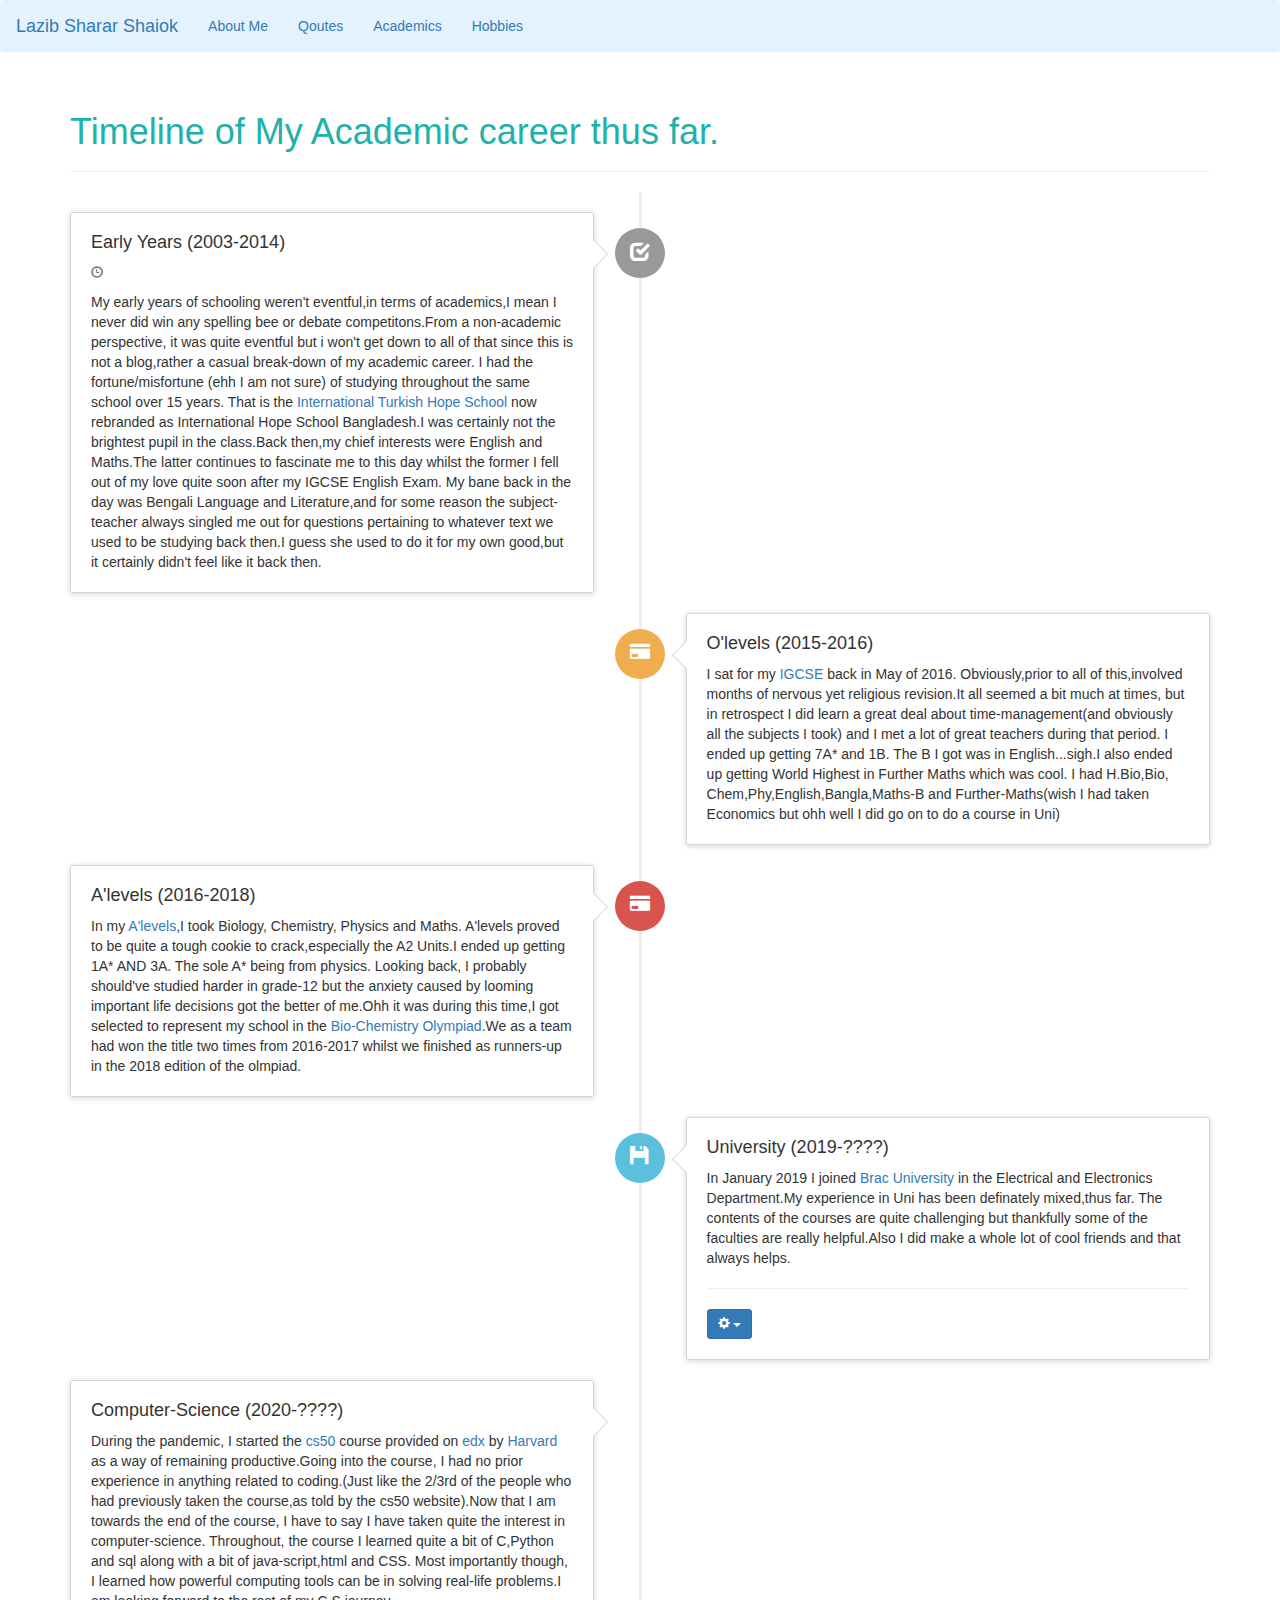
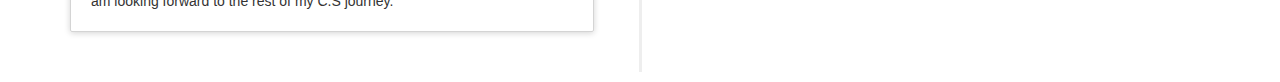
<file: academics.html>
<!DOCTYPE html>
<html lang="en">
<head>
	<meta charset="UTF-8">
	<title>Academics</title>
	<link rel="stylesheet" href="styles.css">
	<meta name="viewport" content="width=device-width, initial-scale=1">
  <link rel="stylesheet" href="https://maxcdn.bootstrapcdn.com/bootstrap/3.4.1/css/bootstrap.min.css">
  <script src="https://ajax.googleapis.com/ajax/libs/jquery/3.5.1/jquery.min.js"></script>
  <script src="https://maxcdn.bootstrapcdn.com/bootstrap/3.4.1/js/bootstrap.min.js"></script>
  <link href="//netdna.bootstrapcdn.com/bootstrap/3.0.3/css/bootstrap.min.css" rel="stylesheet" id="bootstrap-css">
<script src="//netdna.bootstrapcdn.com/bootstrap/3.0.3/js/bootstrap.min.js"></script>
<script src="//code.jquery.com/jquery-1.11.1.min.js"></script>
</head>
<body>
	<nav class="navbar navbar-light" style="background-color: #e3f2fd;">
  <div class="container-fluid">
    <div class="navbar-header">
      <a class="navbar-brand" href="#">Lazib Sharar Shaiok</a>
    </div>
    <ul class="nav navbar-nav">
      <li class="active"><a href="index.html">About Me</a></li>
      <li><a href="quotes.html">Qoutes</a></li>
      <li><a href="academics.html">Academics</a></li>
      <li><a href="hobbies.html">Hobbies</a></li>
    </ul>
  </div>  
</nav>

<div class="container">
    <div class="page-header">
        <h1  class="font5"id="timeline">Timeline of My Academic career thus far.</h1>
    </div>
    <ul class="timeline">
        <li>
          <div class="timeline-badge"><i class="glyphicon glyphicon-check"></i></div>
          <div class="timeline-panel">
            <div class="timeline-heading">
              <h4 class="timeline-title">Early Years (2003-2014)</h4>
              <p><small class="text-muted"><i class="glyphicon glyphicon-time"></i> </small></p>
            </div>
            <div class="timeline-body">
              <p>My early years of schooling weren't eventful,in terms of academics,I mean I never did win any spelling bee or debate competitons.From a non-academic perspective, it was quite eventful but i won't get down to all of that since this is not a blog,rather a casual break-down of my academic career. I had the fortune/misfortune (ehh I am not sure) of studying throughout the same school over 15 years. That is the <a href="https://ihsbd.net/" >International Turkish Hope School </a>now rebranded as International Hope School Bangladesh.I was certainly not the brightest pupil in the class.Back then,my chief interests were English and Maths.The latter continues to fascinate me to this day whilst the former I fell out of my love quite soon after my IGCSE English Exam. My bane back in the day was Bengali Language and Literature,and for some reason the subject-teacher always singled me out for questions pertaining to whatever text we used to be studying back then.I guess she used to do it for my own good,but it certainly didn't feel like it back then. </p>
            </div>
          </div>
        </li>
        <li class="timeline-inverted">
          <div class="timeline-badge warning"><i class="glyphicon glyphicon-credit-card"></i></div>
          <div class="timeline-panel">
            <div class="timeline-heading">
              <h4 class="timeline-title">O'levels (2015-2016)</h4>
            </div>
            <div class="timeline-body">
              <p>I sat for my <a href="https://qualifications.pearson.com/en/qualifications/edexcel-international-gcses-and-edexcel-certificates.html">IGCSE </a>back in May of 2016. Obviously,prior to all of this,involved months of nervous yet religious revision.It all seemed a bit much at times, but in retrospect I did learn a great deal about time-management(and obviously all the subjects I took) and I met a lot of great teachers during that period. I ended up getting 7A* and 1B. The B I got was in English...sigh.I also ended up getting World Highest in Further Maths which was cool.
              I had H.Bio,Bio, Chem,Phy,English,Bangla,Maths-B and Further-Maths(wish I had taken Economics but ohh well I did go on to do a course in Uni)
          </p>
            </div>
          </div>
        </li>
        <li>
          <div class="timeline-badge danger"><i class="glyphicon glyphicon-credit-card"></i></div>
          <div class="timeline-panel">
            <div class="timeline-heading">
              <h4 class="timeline-title">A'levels (2016-2018)</h4>
            </div>
            <div class="timeline-body">
              <p>In my <a href="https://qualifications.pearson.com/en/qualifications/edexcel-international-advanced-levels.html">A'levels</a>,I took Biology, Chemistry, Physics and Maths.
              A'levels proved to be quite a tough cookie to crack,especially the A2 Units.I ended up getting  1A* AND 3A. The sole A* being from physics. Looking back, I probably should've studied harder in grade-12 but the anxiety caused by looming important life decisions got the better of me.Ohh it was during this time,I got selected to represent my school in the <a href="http://www.biochemolympiad.org/cgi-sys/suspendedpage.cgi">Bio-Chemistry Olympiad</a>.We as a team had won the title two times from 2016-2017 whilst we finished as runners-up in the 2018 edition of the olmpiad.</p>
            </div>
          </div>
        </li>
       
         <li class="timeline-inverted">
      
          <div class="timeline-badge info"><i class="glyphicon glyphicon-floppy-disk"></i></div>
          <div class="timeline-panel">
            <div class="timeline-heading">
              <h4 class="timeline-title">University (2019-????)</h4>
            </div>
            <div class="timeline-body">
              <p>In January 2019 I joined <a href="https://www.bracu.ac.bd>">Brac University</a> in the Electrical and Electronics Department.My experience in Uni has been definately mixed,thus far. The contents of the courses are quite challenging but thankfully some of the faculties are really helpful.Also I did make a whole lot of cool friends and that always helps.</p>
              <hr>
              <div class="btn-group">
                <button type="button" class="btn btn-primary btn-sm dropdown-toggle" data-toggle="dropdown">
                  <i class="glyphicon glyphicon-cog"></i> <span class="caret"></span>
                </button>
                
              </div>
            </div>
          </div>
        </li>
        <li>
          <div class="timeline-panel">
            <div class="timeline-heading">
              <h4 class="timeline-title">Computer-Science (2020-????)</h4>
            </div>
            <div class="timeline-body">
              <p>During the pandemic, I started the <a href="https://cs50.harvard.edu/x/2020/">cs50 </a>course provided on <a href="https://www.edx.org/">edx</a> by <a href="https://www.harvard.edu/">Harvard</a> as a way of remaining productive.Going into the course, I had no prior experience in anything related to coding.(Just like the 2/3rd of the people who had previously taken the course,as told by the cs50 website).Now that I am towards the end of the course, I have to say I have taken quite the interest in computer-science. Throughout, the course I learned quite a bit of C,Python and sql along with a bit of java-script,html and CSS. Most importantly though, I learned how powerful computing tools can be in solving real-life problems.I am looking forward to the rest of my C.S journey.</p>
            </div>
          </div>
        </li>
        
    </ul>
</div>
</body>
</html>
</file>
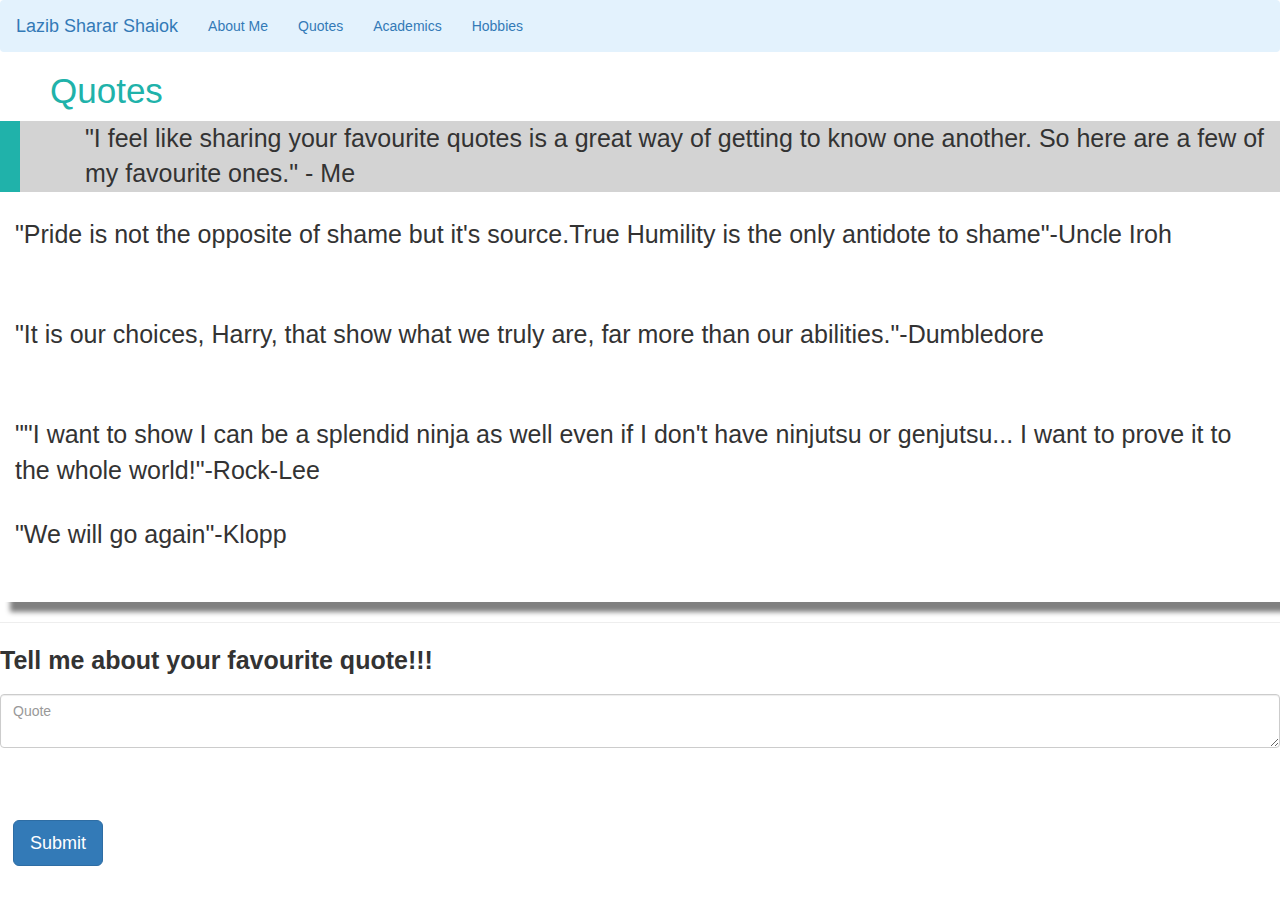
<file: quotes.html>
<!DOCTYPE html>
<html lang="en">
<head>
	<meta charset="UTF-8">
	<title>Quotes</title>

<link href="https://fonts.googleapis.com/css2?family=Lato&display=swap" rel="stylesheet">
  <link rel="stylesheet" href="styles.css">
  <meta name="viewport" content="width=device-width, initial-scale=1">
  <link rel="stylesheet" href="https://maxcdn.bootstrapcdn.com/bootstrap/3.4.1/css/bootstrap.min.css">
  
  <script src="https://ajax.googleapis.com/ajax/libs/jquery/3.5.1/jquery.min.js"></script>
 <script>
 	function greet()
 	{
 		alert("That's a great quote!")
 	}
 </script>

 
</head>
<body>
	<!---nav--->
	<nav class="navbar navbar-light" style="background-color: #e3f2fd;">
  <div class="container-fluid">
    <div class="navbar-header">
      <a class="navbar-brand" href="#">Lazib Sharar Shaiok</a>
    </div>
    <ul class="nav navbar-nav">
      <li class="active"><a href="index.html">About Me</a></li>
      <li><a href="qoutes.html">Quotes</a></li>
      <li><a href="academics.html">Academics</a></li>
      <li><a href="hobbies.html">Hobbies</a></li>
    </ul>
  </div>  
</nav>
<!----hEADING--->
<h1 class="quotes-heading"> Quotes</h1>
<p class="quotesintro">"I feel like sharing your favourite quotes is a great way of getting to know one another. So here are a few of my favourite ones." - Me</p>
<!----flexbox stuff-->
<div>
<div class="shadow"><p style="font-size:25px">"Pride is not the opposite of shame but it's source.True Humility is the only antidote to shame"-Uncle Iroh</p></div></div>
<div class="shadow"><p style="font-size:25px">"It is our choices, Harry, that show what we truly are, far more than our abilities."-Dumbledore</p></div>
<div class="shadow"><p style="font-size:25px">""I want to show I can be a splendid ninja as well even if I don't have ninjutsu or genjutsu... I want to prove it to the whole world!"-Rock-Lee</p></div>
<div class="shadow"><p style="font-size:25px">"We will go again"-Klopp</p></div>

<hr>

<!---form--->
<div>
	<form onsubmit="greet();return false;">

		<div class="form-group">
			<label><p style="font-size:25px">Tell me about your favourite quote!!!</p></label>
			<textarea class="form-control" placeholder="Quote"></textarea>
		</div>
		<div class="btn">
			<input type="submit" class="btn btn-primary btn-lg" value="Submit">
		</div>
	</form>

</div>

</body>
</html>
</file>
<file: styles.css>
.caption2x{
    font-size: 35px;
}



.quotes-heading{
    font-size: 35px;
    color:lightseagreen; 
    padding-left: 50px;
}





.sportfont2{
    font-size: 20px;
}

.sportfont{
    font-size: 35px;
}

.btn{
    padding-bottom: 900px;
}



.form-group{
    padding-bottom: 50px;
}
.shadow{
      width:100%; ;
  height: 100px;
  padding: 15px;
  background-color: white;
  box-shadow: 10px 10px 5px grey;
}
.quotesintro{
    font-size:25px;
    padding-left: 65px;
    border-left: 6px solid lightseagreen;
  background-color: lightgrey;
  border-width: 18px 20px;
}






.flex-container {
  display: flex;
  background-color: #f1f1f1;
   flex-direction:row;
}

.flex-container > div {
  background-color: DodgerBlue;
  color: white;
  width: 100px;
  margin: 10px;
  text-align: center;
  line-height: 75px;
  font-size: 30px;
}



.inbtwn1{
  font-size:35px;
  padding-right:15%;
   
}
.inbtwn{
  font-size: 20px;
  padding-right:15%;
  color:black;
}

.sushi{
      font-size: 20px;
     color:black;
}

.sun{
     font-size: 20px;
     color:black;
}


.cody{
    font-size: 20px;
     color:black;
     padding-left: 15px;
}

.crashcourse{
    font-size: 20px;
     color:black;
}


.aynabaji{
     font-size: 20px;
     color:black;
}
.caption2{
    font-size: 20px;

}
.caption1{
    font-size: 35px;
}
.padding1{
    padding-bottom: 100px;
}

.font5{
 color:lightseagreen; 
}
.font3{
    font-size:40px;
    color:lightseagreen;
    padding-left: 45px;
}
.font2{
    font-size: 40px;

}
.font1{
    font-size:18px;
}

body{
    font-family: 'Lato', sans-serif;
}

.ex2{
  padding-right: 30px;
  padding-left: 50px;
  font-size:18px;
}

.ex1 {
  padding-bottom: 100px;
}


.300-px-wide {
    width: 300px;
}
.two-column{
	display: grid;
	grid-template-columns: 1fr 1fr;
}
.pro-pic img{
width: 100%
}
.content{
	padding:30px;

}
.content h1{
	color: lightseagreen;
}
.timeline {
    list-style: none;
    padding: 20px 0 20px;
    position: relative;
}

    .timeline:before {
        top: 0;
        bottom: 0;
        position: absolute;
        content: " ";
        width: 3px;
        background-color: #eeeeee;
        left: 50%;
        margin-left: -1.5px;
    }

    .timeline > li {
        margin-bottom: 20px;
        position: relative;
    }

        .timeline > li:before,
        .timeline > li:after {
            content: " ";
            display: table;
        }

        .timeline > li:after {
            clear: both;
        }

        .timeline > li:before,
        .timeline > li:after {
            content: " ";
            display: table;
        }

        .timeline > li:after {
            clear: both;
        }

        .timeline > li > .timeline-panel {
            width: 46%;
            float: left;
            border: 1px solid #d4d4d4;
            border-radius: 2px;
            padding: 20px;
            position: relative;
            -webkit-box-shadow: 0 1px 6px rgba(0, 0, 0, 0.175);
            box-shadow: 0 1px 6px rgba(0, 0, 0, 0.175);
        }

            .timeline > li > .timeline-panel:before {
                position: absolute;
                top: 26px;
                right: -15px;
                display: inline-block;
                border-top: 15px solid transparent;
                border-left: 15px solid #ccc;
                border-right: 0 solid #ccc;
                border-bottom: 15px solid transparent;
                content: " ";
            }

            .timeline > li > .timeline-panel:after {
                position: absolute;
                top: 27px;
                right: -14px;
                display: inline-block;
                border-top: 14px solid transparent;
                border-left: 14px solid #fff;
                border-right: 0 solid #fff;
                border-bottom: 14px solid transparent;
                content: " ";
            }

        .timeline > li > .timeline-badge {
            color: #fff;
            width: 50px;
            height: 50px;
            line-height: 50px;
            font-size: 1.4em;
            text-align: center;
            position: absolute;
            top: 16px;
            left: 50%;
            margin-left: -25px;
            background-color: #999999;
            z-index: 100;
            border-top-right-radius: 50%;
            border-top-left-radius: 50%;
            border-bottom-right-radius: 50%;
            border-bottom-left-radius: 50%;
        }

        .timeline > li.timeline-inverted > .timeline-panel {
            float: right;
        }

            .timeline > li.timeline-inverted > .timeline-panel:before {
                border-left-width: 0;
                border-right-width: 15px;
                left: -15px;
                right: auto;
            }

            .timeline > li.timeline-inverted > .timeline-panel:after {
                border-left-width: 0;
                border-right-width: 14px;
                left: -14px;
                right: auto;
            }

.timeline-badge.primary {
    background-color: #2e6da4 !important;
}

.timeline-badge.success {
    background-color: #3f903f !important;
}

.timeline-badge.warning {
    background-color: #f0ad4e !important;
}

.timeline-badge.danger {
    background-color: #d9534f !important;
}

.timeline-badge.info {
    background-color: #5bc0de !important;
}

.timeline-title {
    margin-top: 0;
    color: inherit;
}

.timeline-body > p,
.timeline-body > ul {
    margin-bottom: 0;
}

    .timeline-body > p + p {
        margin-top: 5px;
    }

@media (max-width: 767px) {
    ul.timeline:before {
        left: 40px;
    }

    ul.timeline > li > .timeline-panel {
        width: calc(100% - 90px);
        width: -moz-calc(100% - 90px);
        width: -webkit-calc(100% - 90px);
    }

    ul.timeline > li > .timeline-badge {
        left: 15px;
        margin-left: 0;
        top: 16px;
    }

    ul.timeline > li > .timeline-panel {
        float: right;
    }

        ul.timeline > li > .timeline-panel:before {
            border-left-width: 0;
            border-right-width: 15px;
            left: -15px;
            right: auto;
        }

        ul.timeline > li > .timeline-panel:after {
            border-left-width: 0;
            border-right-width: 14px;
            left: -14px;
            right: auto;
        }
}
</file>
